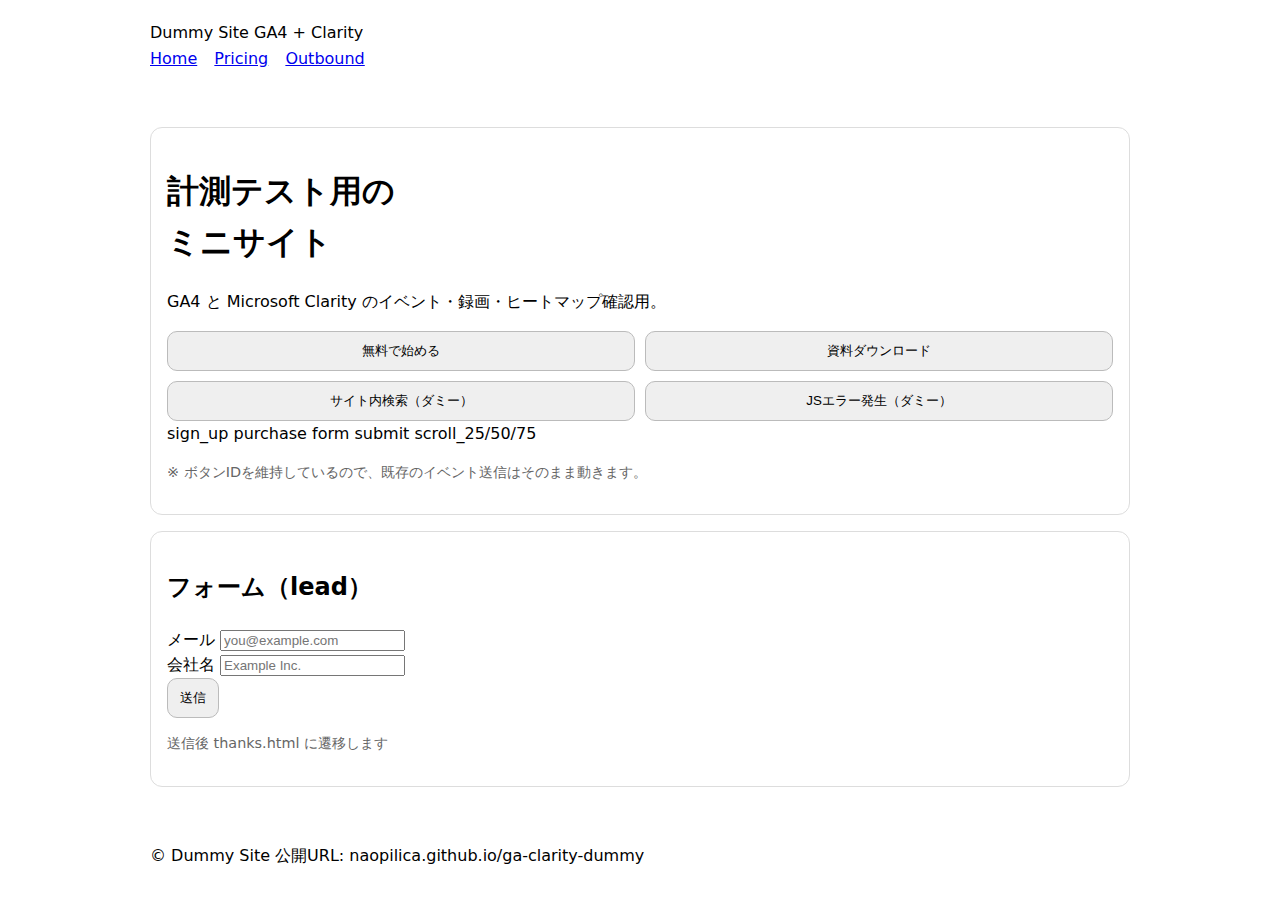
<file: index.html>
<!doctype html>
<html lang="ja">
<head>
  <meta charset="utf-8" />
  <meta name="viewport" content="width=device-width,initial-scale=1" />
  <title>Dummy Site - Home</title>
  <link rel="stylesheet" href="assets/style.css?v=3" />


  <!-- GA4 -->
  <script async src="https://www.googletagmanager.com/gtag/js?id=G-9GMFMW2KWR"></script>
  <script>
    window.dataLayer = window.dataLayer || [];
    function gtag(){dataLayer.push(arguments);}
    gtag('js', new Date());
    gtag('config', 'G-9GMFMW2KWR');
  </script>

  <!-- Microsoft Clarity -->
  <script type="text/javascript">
    (function(c,l,a,r,i,t,y){
        c[a]=c[a]||function(){(c[a].q=c[a].q||[]).push(arguments)};
        t=l.createElement(r);t.async=1;t.src="https://www.clarity.ms/tag/"+i;
        y=l.getElementsByTagName(r)[0];y.parentNode.insertBefore(t,y);
    })(window, document, "clarity", "script", "v4s07f7vod");
  </script>
</head>

<body>
  <div class="topbar">
    <header class="wrap">
      <nav class="nav">
        <div class="brand">
          <span>Dummy Site</span>
          <span class="badge">GA4 + Clarity</span>
        </div>
        <div class="navlinks">
          <a href="index.html">Home</a>
          <a href="pricing.html">Pricing</a>
          <a href="https://example.com" target="_blank" rel="noopener" id="outbound">Outbound</a>
        </div>
      </nav>
    </header>
  </div>

  <main class="wrap">
    <section class="hero">
      <div class="card">
        <h1>計測テスト用の<br/>ミニサイト</h1>
        <p class="lead">GA4 と Microsoft Clarity のイベント・録画・ヒートマップ確認用。</p>

        <div class="grid">
          <button class="primary" id="cta_signup">無料で始める</button>
          <button id="cta_download">資料ダウンロード</button>
          <button id="cta_search">サイト内検索（ダミー）</button>
          <button id="cta_error">JSエラー発生（ダミー）</button>
        </div>

        <div class="pills">
          <span class="pill">sign_up</span>
          <span class="pill">purchase</span>
          <span class="pill">form submit</span>
          <span class="pill">scroll_25/50/75</span>
        </div>

        <p class="hint">※ ボタンIDを維持しているので、既存のイベント送信はそのまま動きます。</p>
      </div>

      <div class="card">
        <h2>フォーム（lead）</h2>
        <form id="lead_form">
          <div class="field">
            <label>メール</label>
            <input name="email" type="email" placeholder="you@example.com" required />
          </div>
          <div class="field">
            <label>会社名</label>
            <input name="company" type="text" placeholder="Example Inc." required />
          </div>
          <button class="success" type="submit">送信</button>
          <p class="hint">送信後 thanks.html に遷移します</p>
        </form>
      </div>
    </section>
  </main>

  <footer class="wrap footer">
    <span>© Dummy Site</span>
    <span>公開URL: naopilica.github.io/ga-clarity-dummy</span>
  </footer>

  <script src="assets/app.js"></script>
</body>
</html>
</file>
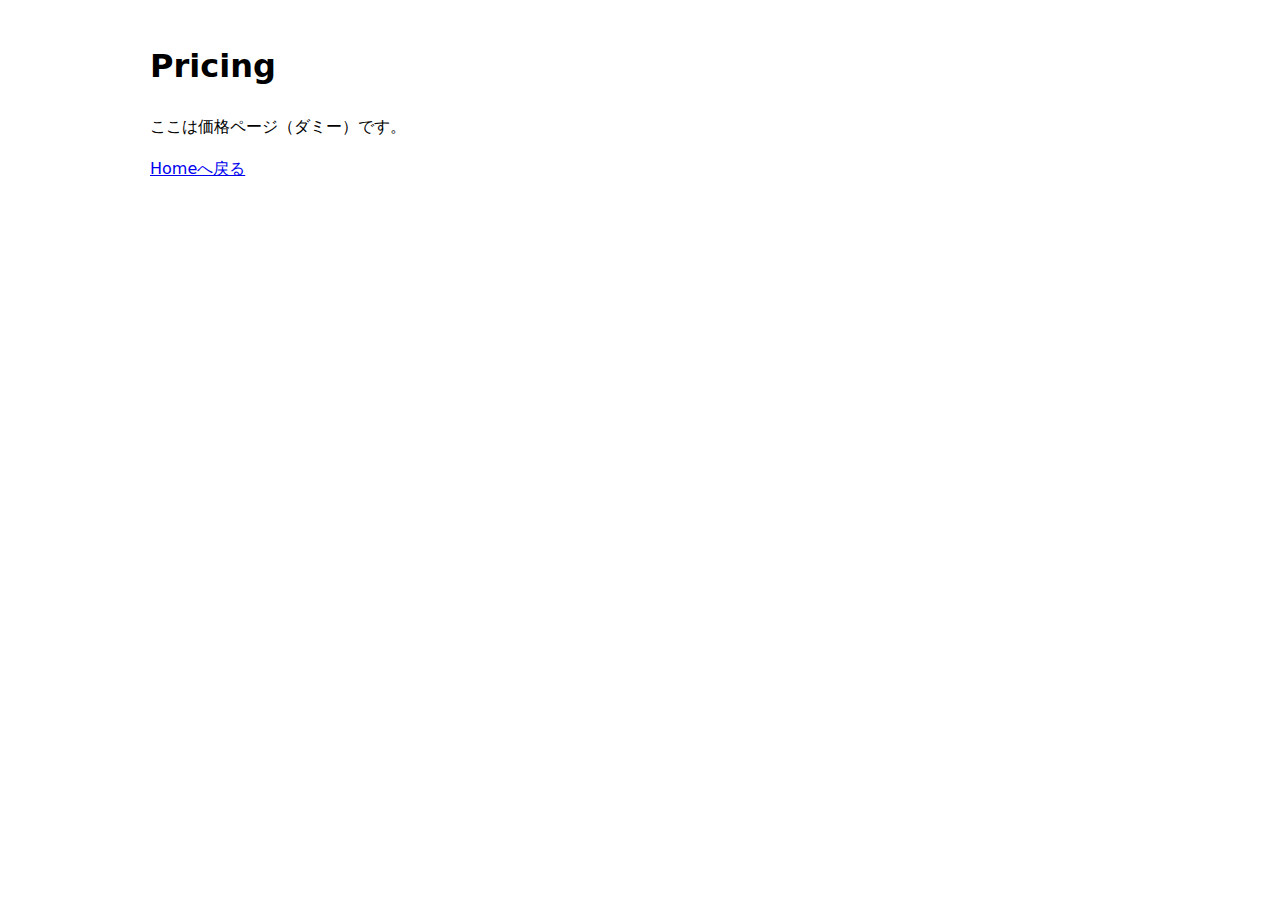
<file: pricing.html>
<!doctype html>
<html lang="ja">
<head>
  <meta charset="utf-8" />
  <meta name="viewport" content="width=device-width,initial-scale=1" />
  <title>Dummy Site - Pricing</title>
  <link rel="stylesheet" href="assets/style.css" />

  <!-- GA4 -->
  <script async src="https://www.googletagmanager.com/gtag/js?id=G-9GMFMW2KWR"></script>
  <script>
    window.dataLayer = window.dataLayer || [];
    function gtag(){dataLayer.push(arguments);}
    gtag('js', new Date());
    gtag('config', 'G-9GMFMW2KWR');
  </script>
</head>
<body>
  <main class="wrap">
    <h1>Pricing</h1>
    <p>ここは価格ページ（ダミー）です。</p>
    <a href="index.html">Homeへ戻る</a>
  </main>
</body>
</html>
</file>
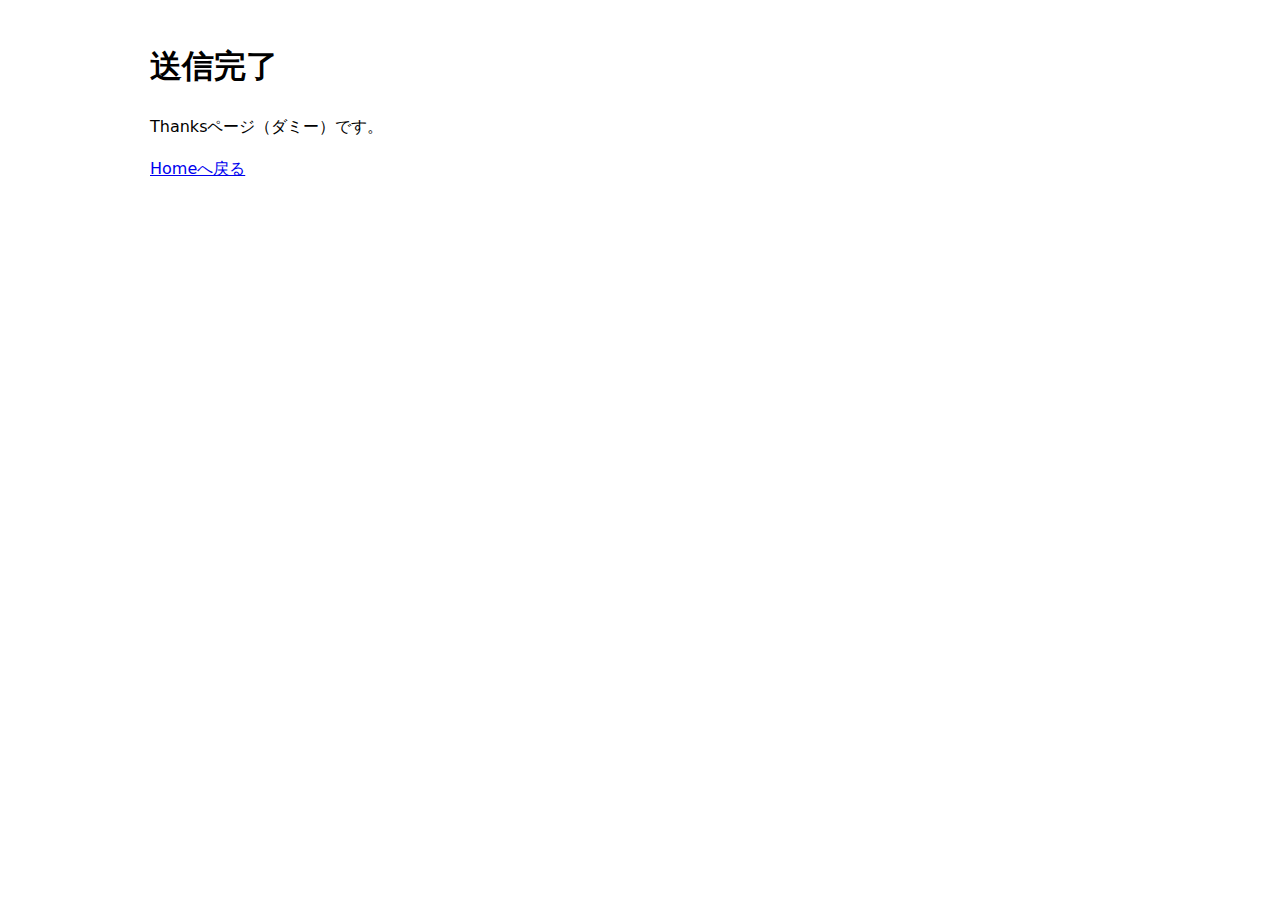
<file: thanks.html>
<!doctype html>
<html lang="ja">
<head>
  <meta charset="utf-8" />
  <meta name="viewport" content="width=device-width,initial-scale=1" />
  <title>Thanks</title>
  <link rel="stylesheet" href="assets/style.css" />

  <!-- GA4 -->
  <script async src="https://www.googletagmanager.com/gtag/js?id=G-9GMFMW2KWR"></script>
  <script>
    window.dataLayer = window.dataLayer || [];
    function gtag(){dataLayer.push(arguments);}
    gtag('js', new Date());
    gtag('config', 'G-9GMFMW2KWR');
  </script>
</head>
<body>
  <main class="wrap">
    <h1>送信完了</h1>
    <p>Thanksページ（ダミー）です。</p>
    <a href="index.html">Homeへ戻る</a>
  </main>
</body>
</html>
</file>
<file: assets/style.css>
body { font-family: system-ui, sans-serif; margin: 0; line-height: 1.6; }
.wrap { max-width: 980px; margin: 0 auto; padding: 20px; }
.nav a { margin-right: 12px; }
.card { border: 1px solid #ddd; border-radius: 12px; padding: 16px; margin: 16px 0; }
.grid { display: grid; grid-template-columns: repeat(2, minmax(0, 1fr)); gap: 10px; }
button { padding: 10px 12px; border-radius: 10px; border: 1px solid #bbb; cursor: pointer; }
.hint { color: #666; font-size: 0.9rem; }
.tall .spacer { height: 700px; }
</file>
